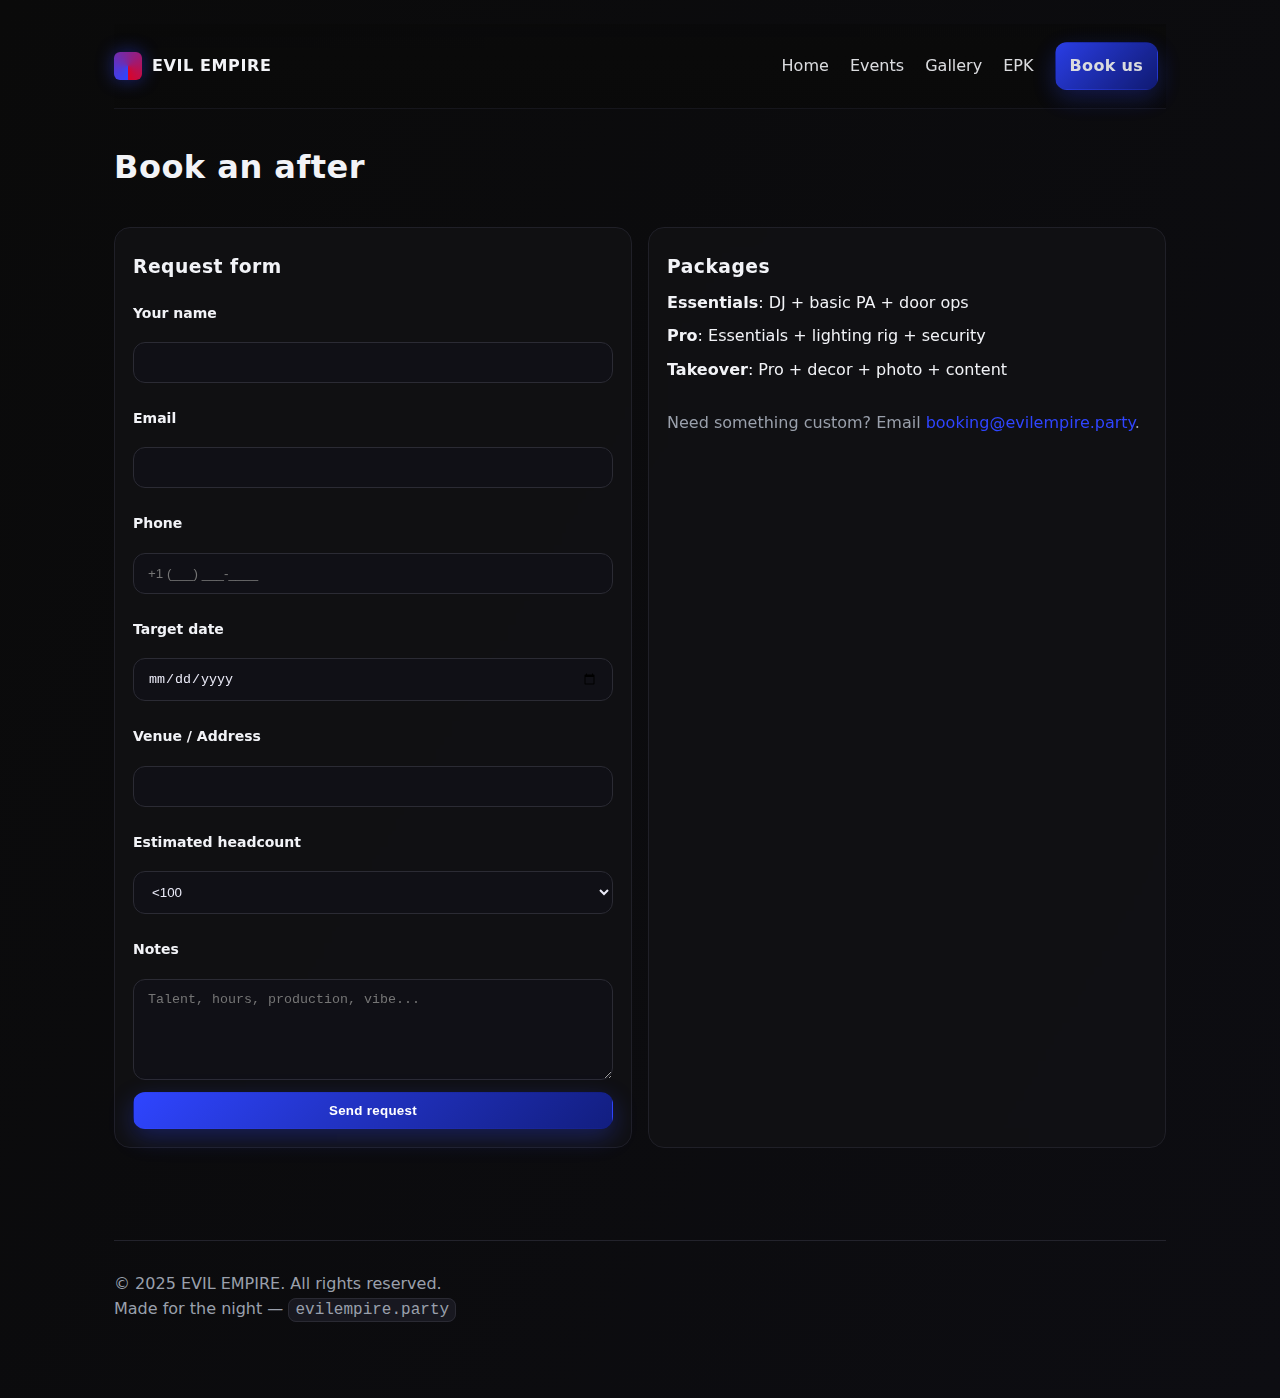
<file: booking.html>
<!doctype html>
<html lang="en">
<head>
  <meta charset="utf-8">
  <meta name="viewport" content="width=device-width, initial-scale=1">
  <title>EVIL EMPIRE — Book an After</title>
  <meta name="description" content="Request a date, venue, and package.">
  <meta property="og:title" content="EVIL EMPIRE — Book an After">
  <meta property="og:description" content="Request a date, venue, and package.">
  <meta property="og:type" content="website">
  <meta property="og:url" content="https://evilempire.party/booking.html">
  <meta property="og:image" content="https://evilempire.party/images/og.jpg">
  <link rel="icon" href="/favicon.svg" type="image/svg+xml">
  <script defer src="/assets/script.js"></script>
  <link rel="stylesheet" href="/assets/style.css">
</head>
<body>
<div class="container">
  <div class="nav">
    <div class="logo">
      <img src="/images/logo.png" alt="EVIL EMPIRE logo" onerror="this.replaceWith(Object.assign(document.createElement('div'),{className:'logo-badge'}))">
      <span>EVIL EMPIRE</span>
    </div>
    <div>
      <a href="/index.html">Home</a>
      <a href="/events.html">Events</a>
      <a href="/gallery.html">Gallery</a>
      <a href="/epk.html">EPK</a>
      <a class="btn" href="/booking.html">Book us</a>
    </div>
  </div>

  <section class="section">
    <h1>Book an after</h1>
    <div class="grid cols-2 section">
      <div class="card">
        <h3>Request form</h3>
        <form action="https://formspree.io/f/your-id" method="POST">
          <label>Your name</label>
          <input name="name" required>
          <label>Email</label>
          <input type="email" name="email" required>
          <label>Phone</label>
          <input name="phone" placeholder="+1 (___) ___-____">
          <label>Target date</label>
          <input type="date" name="date">
          <label>Venue / Address</label>
          <input name="venue">
          <label>Estimated headcount</label>
          <select name="headcount">
            <option>&lt;100</option><option>100–200</option><option>200–400</option><option>400+</option>
          </select>
          <label>Notes</label>
          <textarea name="notes" rows="5" placeholder="Talent, hours, production, vibe..."></textarea>
          <button class="btn" type="submit">Send request</button>
        </form>
      </div>
      <div class="card">
        <h3>Packages</h3>
        <ul class="clean">
          <li><strong>Essentials</strong>: DJ + basic PA + door ops</li>
          <li><strong>Pro</strong>: Essentials + lighting rig + security</li>
          <li><strong>Takeover</strong>: Pro + decor + photo + content</li>
        </ul>
        <p class="section" style="color:#9aa0ac">Need something custom? Email <a href="mailto:booking@evilempire.party">booking@evilempire.party</a>.</p>
      </div>
    </div>
  </section>

  <div class="footer">
    <div>© 2025 EVIL EMPIRE. All rights reserved.</div>
    <div>Made for the night — <span class="kbd">evilempire.party</span></div>
  </div>
</div>
</body>
</html>
</file>
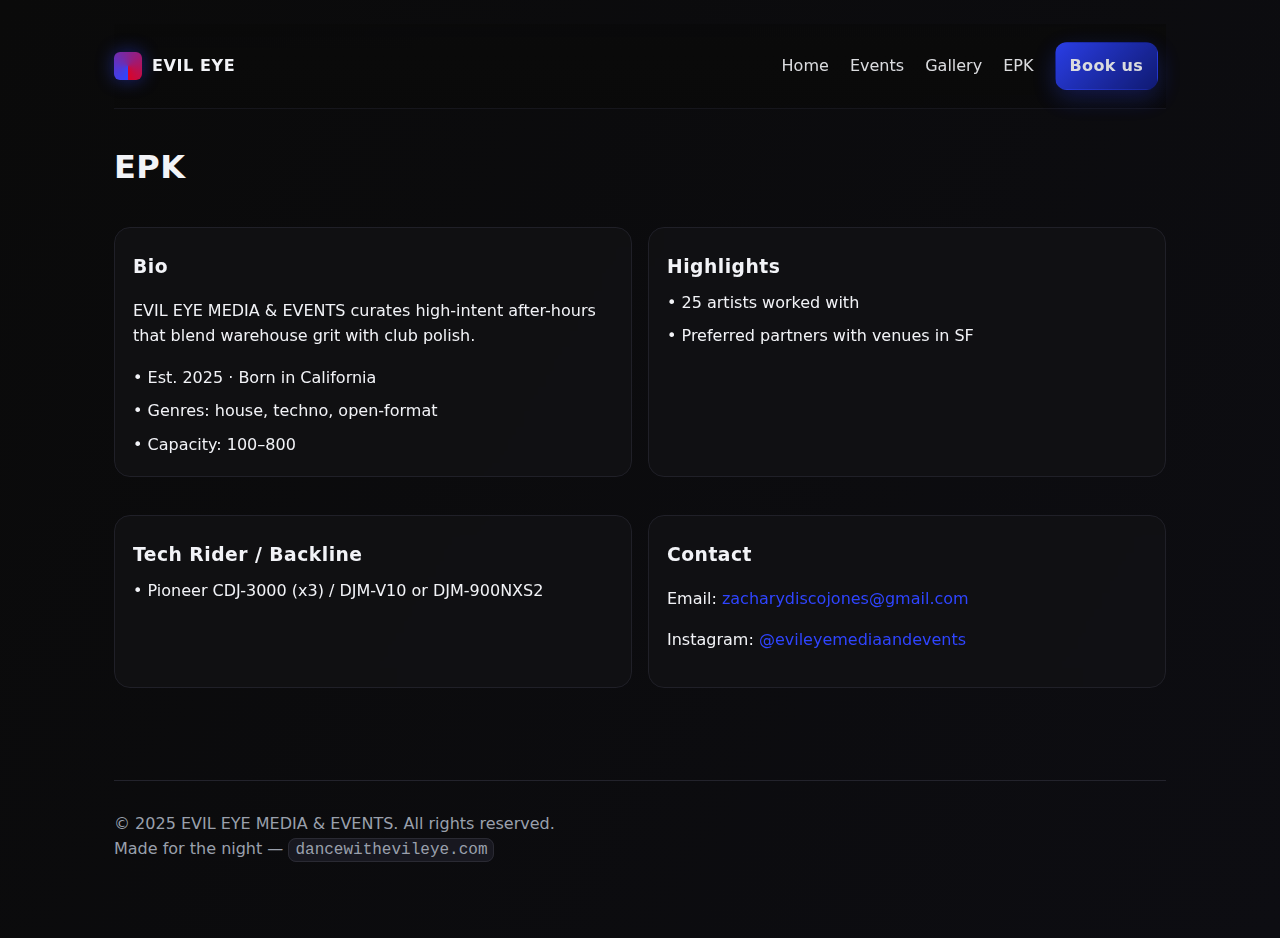
<file: epk.html>
<!doctype html>
<html lang="en">
<head>
  <meta charset="utf-8">
  <meta name="viewport" content="width=device-width, initial-scale=1">
  <title>EVIL EYE — EPK</title>
  <meta name="description" content="Press kit: bio, highlights, tech rider, and contact.">
  <meta property="og:title" content="EVIL EYE — EPK">
  <meta property="og:description" content="Press kit: bio, highlights, tech rider, and contact.">
  <meta property="og:type" content="website">
  <meta property="og:url" content="https://evileye.party/epk.html">
  <meta property="og:image" content="https://evileye.party/images/og.jpg">
  <link rel="icon" href="favicon.svg" type="image/svg+xml">
  <script defer src="assets/script.js"></script>
  <link rel="stylesheet" href="assets/style.css">
</head>
<body>
<div class="container">
  <div class="nav">
    <div class="logo">
      <img src="images/logo.png" alt="EVIL EYE logo" onerror="this.replaceWith(Object.assign(document.createElement('div'),{className:'logo-badge'}))">
      <span>EVIL EYE</span>
    </div>
    <div>
      <a href="index.html">Home</a>
      <a href="events.html">Events</a>
      <a href="gallery.html">Gallery</a>
      <a href="epk.html">EPK</a>
      <a class="btn" href="booking.html">Book us</a>
    </div>
  </div>

  <section class="section">
    <h1>EPK</h1>
    <div class="grid cols-2 section">
      <div class="card">
        <h3>Bio</h3>
        <p>EVIL EYE MEDIA & EVENTS curates high-intent after-hours that blend warehouse grit with club polish.</p>
        <ul class="clean">
          <li>• Est. 2025 · Born in California </li>
          <li>• Genres: house, techno, open-format</li>
          <li>• Capacity: 100–800</li>
        </ul>
      </div>
      <div class="card">
        <h3>Highlights</h3>
        <ul class="clean">
          <li>• 25 artists worked with</li>
          <li>• Preferred partners with venues in SF</li>
        </ul>
      </div>
    </div>
    <div class="grid cols-2 section">
      <div class="card">
        <h3>Tech Rider / Backline</h3>
        <ul class="clean">
          <li>• Pioneer CDJ-3000 (x3) / DJM-V10 or DJM-900NXS2</li>
        </ul>
      </div>
      <div class="card">
        <h3>Contact</h3>
        <p>Email: <a href="mailto:zacharydiscojones@gmail.com">zacharydiscojones@gmail.com</a></p>
        <p>Instagram: <a href="https://www.instagram.com/evileyemediaandevents/" target="_blank">@evileyemediaandevents</a></p>
      </div>
    </div>
  </section>

  <div class="footer">
    <div>© 2025 EVIL EYE MEDIA & EVENTS. All rights reserved.</div>
    <div>Made for the night — <span class="kbd">dancewithevileye.com</span></div>
  </div>
</div>
</body>
</html>
</file>
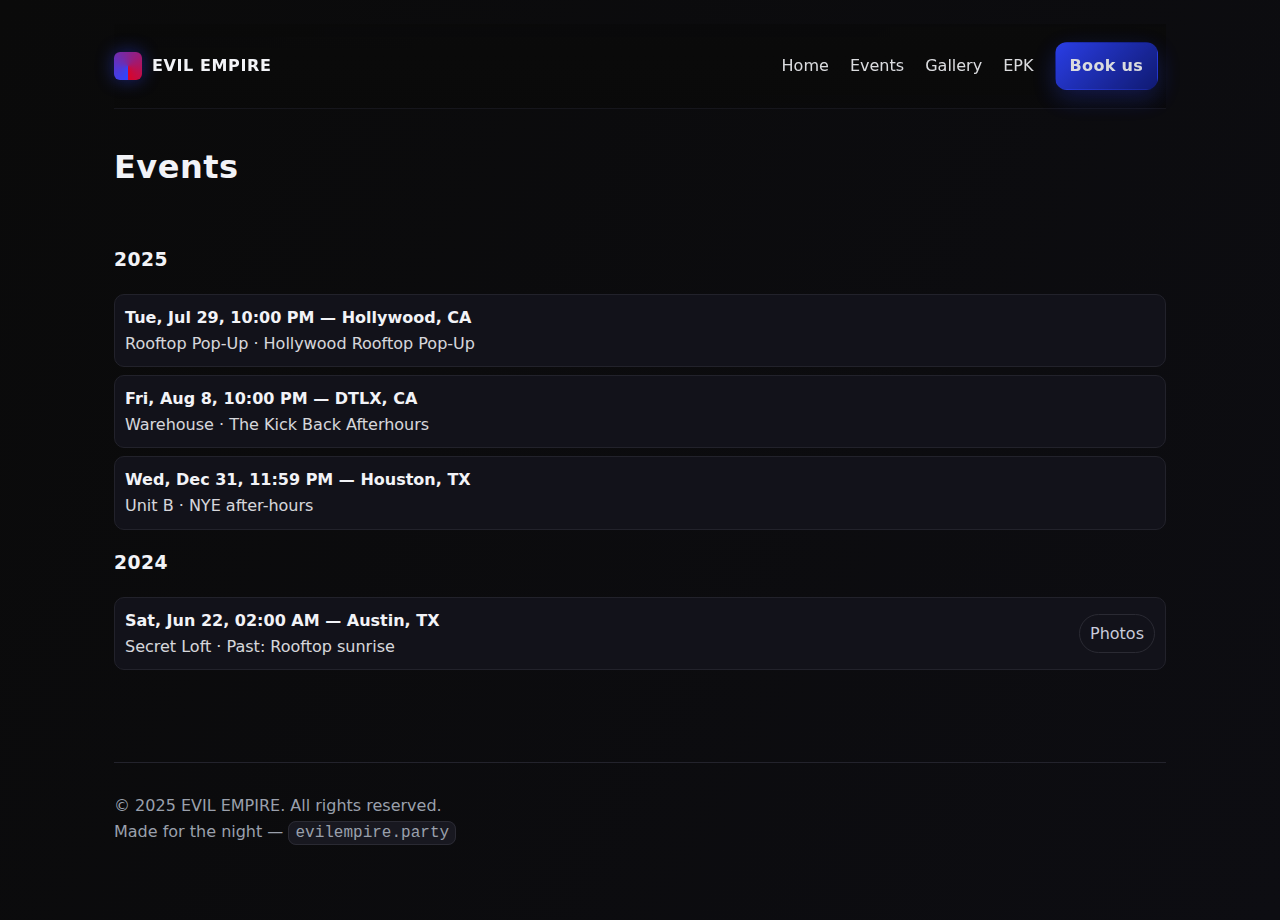
<file: events.html>
<!doctype html>
<html lang="en">
<head>
  <meta charset="utf-8">
  <meta name="viewport" content="width=device-width, initial-scale=1">
  <title>EVIL EMPIRE — Events</title>
  <meta name="description" content="See all upcoming and past after-parties.">
  <meta property="og:title" content="EVIL EMPIRE — Events">
  <meta property="og:description" content="See all upcoming and past after-parties.">
  <meta property="og:type" content="website">
  <meta property="og:url" content="https://evilempire.party/events.html">
  <meta property="og:image" content="https://evilempire.party/images/og.jpg">
  <link rel="icon" href="favicon.svg" type="image/svg+xml">
  <script defer src="assets/script.js"></script>
  <link rel="stylesheet" href="assets/style.css">
</head>
<body>
<div class="container">
  <div class="nav">
    <div class="logo">
      <img src="images/logo.png" alt="EVIL EMPIRE logo" onerror="this.replaceWith(Object.assign(document.createElement('div'),{className:'logo-badge'}))">
      <span>EVIL EMPIRE</span>
    </div>
    <div>
      <a href="index.html">Home</a>
      <a href="events.html">Events</a>
      <a href="gallery.html">Gallery</a>
      <a href="epk.html">EPK</a>
      <a class="btn" href="booking.html">Book us</a>
    </div>
  </div>

  <section class="section">
    <h1>Events</h1>
    <div id="events-mount" class="section"></div>
  </section>

  <div class="footer">
    <div>© 2025 EVIL EMPIRE. All rights reserved.</div>
    <div>Made for the night — <span class="kbd">evilempire.party</span></div>
  </div>
</div>
</body>
</html>
</file>
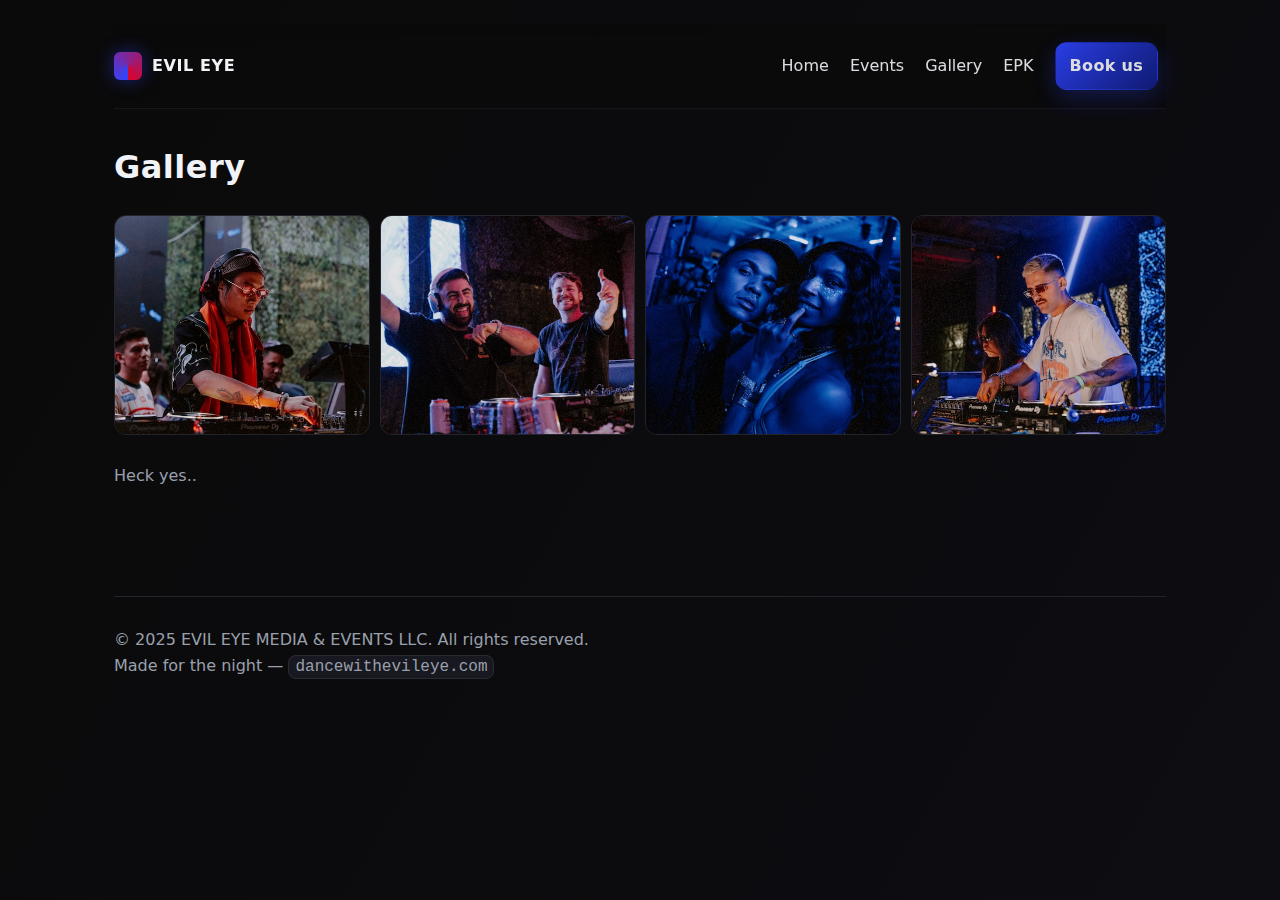
<file: gallery.html>
<!doctype html>
<html lang="en">
<head>
  <meta charset="utf-8">
  <meta name="viewport" content="width=device-width, initial-scale=1">
  <title>EVIL EYE — Gallery</title>
  <meta name="description" content="Photo moments from the floor.">
  <meta property="og:title" content="EVIL EYE — Gallery">
  <meta property="og:description" content="Photo moments from the floor.">
  <meta property="og:type" content="website">
  <meta property="og:url" content="https://evilempire.party/gallery.html">
  <meta property="og:image" content="https://evilempire.party/images/og.jpg">
  <link rel="icon" href="favicon.svg" type="image/svg+xml">
  <script defer src="assets/script.js"></script>
  <link rel="stylesheet" href="assets/style.css">
</head>
<body>
<div class="container">
  <div class="nav">
    <div class="logo">
      <img src="images/logo.png" alt="EVIL EMPIRE logo" onerror="this.replaceWith(Object.assign(document.createElement('div'),{className:'logo-badge'}))">
      <span>EVIL EYE</span>
    </div>
    <div>
      <a href="index.html">Home</a>
      <a href="events.html">Events</a>
      <a href="gallery.html">Gallery</a>
      <a href="epk.html">EPK</a>
      <a class="btn" href="booking.html">Book us</a>
    </div>
  </div>

  <section class="section">
    <h1>Gallery</h1>
    <div class="gallery">
      <img src="images/kickback1.jpg" alt="Crowd 1">
      <img src="images/kickback2.jpg" alt="Crowd 2">
      <img src="images/kickback3.jpg" alt="Crowd 3">
      <img src="images/kickback4.jpg" alt="Crowd 4">
    </div>
    <p class="section" style="color:#9aa0ac">Heck yes.</span>.</p>
  </section>

  <div class="footer">
    <div>© 2025 EVIL EYE MEDIA & EVENTS LLC. All rights reserved.</div>
    <div>Made for the night — <span class="kbd">dancewithevileye.com</span></div>
  </div>
</div>
</body>
</html>
</file>
<file: assets/style.css>
:root{
  --bg:#0a0a0a;
  --card:#121216;
  --text:#f2f3f7;
  --muted:#9aa0ac;
  --accent:#2f45ff;
  --accent-2:#d90429;
  --ok:#39d98a;
  --warn:#f7b32b;
}
*{box-sizing:border-box}
html,body{margin:0;padding:0}
body{
  font-family: ui-sans-serif, system-ui, -apple-system, Segoe UI, Roboto, Helvetica, Arial, Apple Color Emoji, Segoe UI Emoji;
  background:
    radial-gradient(900px 400px at 110% -10%, color-mix(in oklab, var(--accent) 35%, transparent), transparent 40%),
    radial-gradient(800px 400px at -10% 120%, color-mix(in oklab, var(--accent-2) 25%, transparent), transparent 30%),
    var(--bg);
  color:var(--text);
  line-height:1.6;
}
a{color:var(--accent);text-decoration:none}
a:hover{text-decoration:underline}
.container{max-width:1100px;margin:0 auto;margin-bottom: 20px;padding:24px}
.nav{display:flex;align-items:center;justify-content:space-between;gap:12px;flex-wrap:wrap;padding:18px 0}
.logo{display:flex;align-items:center;gap:10px;font-weight:900;letter-spacing:.6px}
.logo img{height:28px;width:auto;display:block}
.logo-badge{width:28px;height:28px;border-radius:6px;background:conic-gradient(from 180deg at 50% 50%, var(--accent), var(--accent-2));box-shadow:0 0 18px color-mix(in oklab, var(--accent) 45%, transparent)}
.nav a{margin:0 8px;color:var(--text);opacity:.9}
.btn{display:inline-block;border:1px solid transparent;padding:10px 14px;border-radius:12px;
  background:linear-gradient(135deg,var(--accent), color-mix(in oklab, var(--accent) 60%, black));
  color:white;font-weight:800;letter-spacing:.3px;box-shadow:0 8px 24px color-mix(in oklab, var(--accent) 30%, transparent)}
.btn.secondary{background:transparent;border-color:#2a2a33}
.btn.block{display:block;width:100%;text-align:center}
.hero{padding:48px 0 20px;display:grid;grid-template-columns:1.2fr .8fr;gap:26px;align-items:center}
.hero h1{font-size:clamp(34px,5vw,56px);line-height:1.08;margin:0 0 10px}
.hero p{color:var(--muted);font-size:18px;margin:0 0 18px}
.card{background:rgba(18,18,22,.7);backdrop-filter: blur(8px);border:1px solid #202028;border-radius:16px;padding:18px}
.grid{display:grid;gap:16px}
.grid.cols-3{grid-template-columns:repeat(auto-fit,minmax(220px,1fr))}
.grid.cols-2{grid-template-columns:repeat(auto-fit,minmax(280px,1fr))}
.tag{display:inline-flex;align-items:center;gap:8px;padding:6px 10px;border-radius:999px;background:#181821;color:#e6e7f2;font-weight:800;font-size:12px;border:1px solid #242433}
.footer{border-top:1px solid #23232c;color:var(--muted);padding:30px 0;margin-top:40px}
.section{padding:12px 0 26px}
.kbd{font-family:ui-monospace, SFMono-Regular, Menlo, Monaco, Consolas, Liberation Mono, monospace;background:#181820;border:1px solid #2a2a33;border-radius:8px;padding:2px 6px}
.card h3{margin:6px 0 8px}
ul.clean{list-style:none;margin:0;padding:0;display:grid;gap:8px}
li.event{display:grid;grid-template-columns:1fr auto;gap:12px;align-items:center;padding:10px;border-radius:10px;background:#12121a;border:1px solid #22222b}
input,select,textarea{width:100%;padding:12px 14px;border-radius:12px;border:1px solid #2b2b34;background:#101016;color:#eaeaf7;}
label{font-weight:800;font-size:14px;margin:12px 0 6px;display:block}
form{display:grid;gap:12px}
.badge{border:1px solid #2a2a33;border-radius:999px;padding:6px 10px;color:#c9cbda}
.gallery{display:grid;grid-template-columns:repeat(auto-fit,minmax(180px,1fr));gap:10px}
.gallery img{width:100%;height:220px;object-fit:cover;border-radius:12px;border:1px solid #23232b}
@media (max-width: 920px){.hero{grid-template-columns:1fr}}


/* === EVIL EMPIRE V2 Enhancements === */
@keyframes bgFlow {
  0% { background-position: 0% 50%; }
  50% { background-position: 100% 50%; }
  100% { background-position: 0% 50%; }
}
@keyframes floatUp {
  0% { transform: translateY(6px); }
  50% { transform: translateY(-6px); }
  100% { transform: translateY(6px); }
}
@keyframes pulseGlow {
  0% { box-shadow: 0 0 0 rgba(47,69,255,0.0); }
  50% { box-shadow: 0 0 28px rgba(47,69,255,0.25); }
  100% { box-shadow: 0 0 0 rgba(47,69,255,0.0); }
}

body{
  background: radial-gradient(1200px 600px at 120% -20%, color-mix(in oklab, var(--accent) 35%, transparent), transparent 40%),
              radial-gradient(900px 500px at -20% 120%, color-mix(in oklab, var(--accent-2) 20%, transparent), transparent 30%),
              linear-gradient(120deg, #0a0a0a, #0d0d12, #0a0a0a);
  background-size: 200% 200%;
  animation: bgFlow 18s ease infinite;
}

.hero {
  position: relative;
  overflow: hidden;
  border: 1px solid #1b1b22;
  border-radius: 20px;
}
.hero video.bg, .hero .bgimg{
  position:absolute; inset:0; width:100%; height:100%; object-fit:cover; opacity:.18; filter: saturate(120%) contrast(110%);
}
.hero .overlay{
  position:relative; z-index:1;
}

h1, h2, h3 {
  letter-spacing: 0.5px;
}
h1.glow {
  text-shadow: 0 0 22px color-mix(in oklab, var(--accent) 40%, transparent);
}

.card {
  transition: transform .2s ease, border-color .2s ease;
}
.card:hover{
  transform: translateY(-2px);
  border-color: color-mix(in oklab, var(--accent) 25%, #202028);
}

.btn{
  transition: transform .15s ease, box-shadow .2s ease;
  animation: pulseGlow 3.6s ease-in-out infinite;
}
.btn:hover{ transform: translateY(-1px) scale(1.01); }

.nav { position: sticky; top: 0; background: linear-gradient(180deg, rgba(10,10,10,.92), rgba(10,10,10,.86)); backdrop-filter: blur(6px); z-index: 10; border-bottom:1px solid #16161c; }

.socials { display:flex; gap:12px; align-items:center; }
.socials a {
  width:36px; height:36px; display:grid; place-items:center; border-radius:10px; border:1px solid #252535;
  background: #121219;
  transition: transform .15s ease, border-color .15s ease;
}
.socials a:hover { transform: translateY(-2px); border-color: color-mix(in oklab, var(--accent) 35%, #252535); }
.socials svg { width:20px; height:20px; fill: currentColor; color: #cfd2e6; }

/* Gallery lightbox */
.lightbox-backdrop {
  position: fixed; inset:0; background: rgba(0,0,0,.8);
  display:none; align-items:center; justify-content:center; z-index:50;
}
.lightbox-backdrop.active { display:flex; }
.lightbox-backdrop img { max-width:90vw; max-height:86vh; border-radius:12px; border:1px solid #2a2a35; }

/* Reveal on scroll */
.reveal { opacity:0; transform: translateY(10px); transition: opacity .5s ease, transform .5s ease; }
.reveal.visible { opacity:1; transform: none; }

/* Section separators */
.section .headline { display:flex; align-items:center; gap:10px; }
.section .headline .bar { height:2px; width:36px; background: linear-gradient(90deg, var(--accent), var(--accent-2)); border-radius:999px; }

/* Marquee */
.marquee {
  overflow:hidden; white-space:nowrap; border:1px solid #1b1b22; border-radius:12px; background:#0d0d13;
}
.marquee .inner {
  display:inline-block; padding:10px 0; animation: marquee 25s linear infinite;
}
@keyframes marquee {
  0% { transform: translateX(0); }
  100% { transform: translateX(-50%); }
}
</file>
